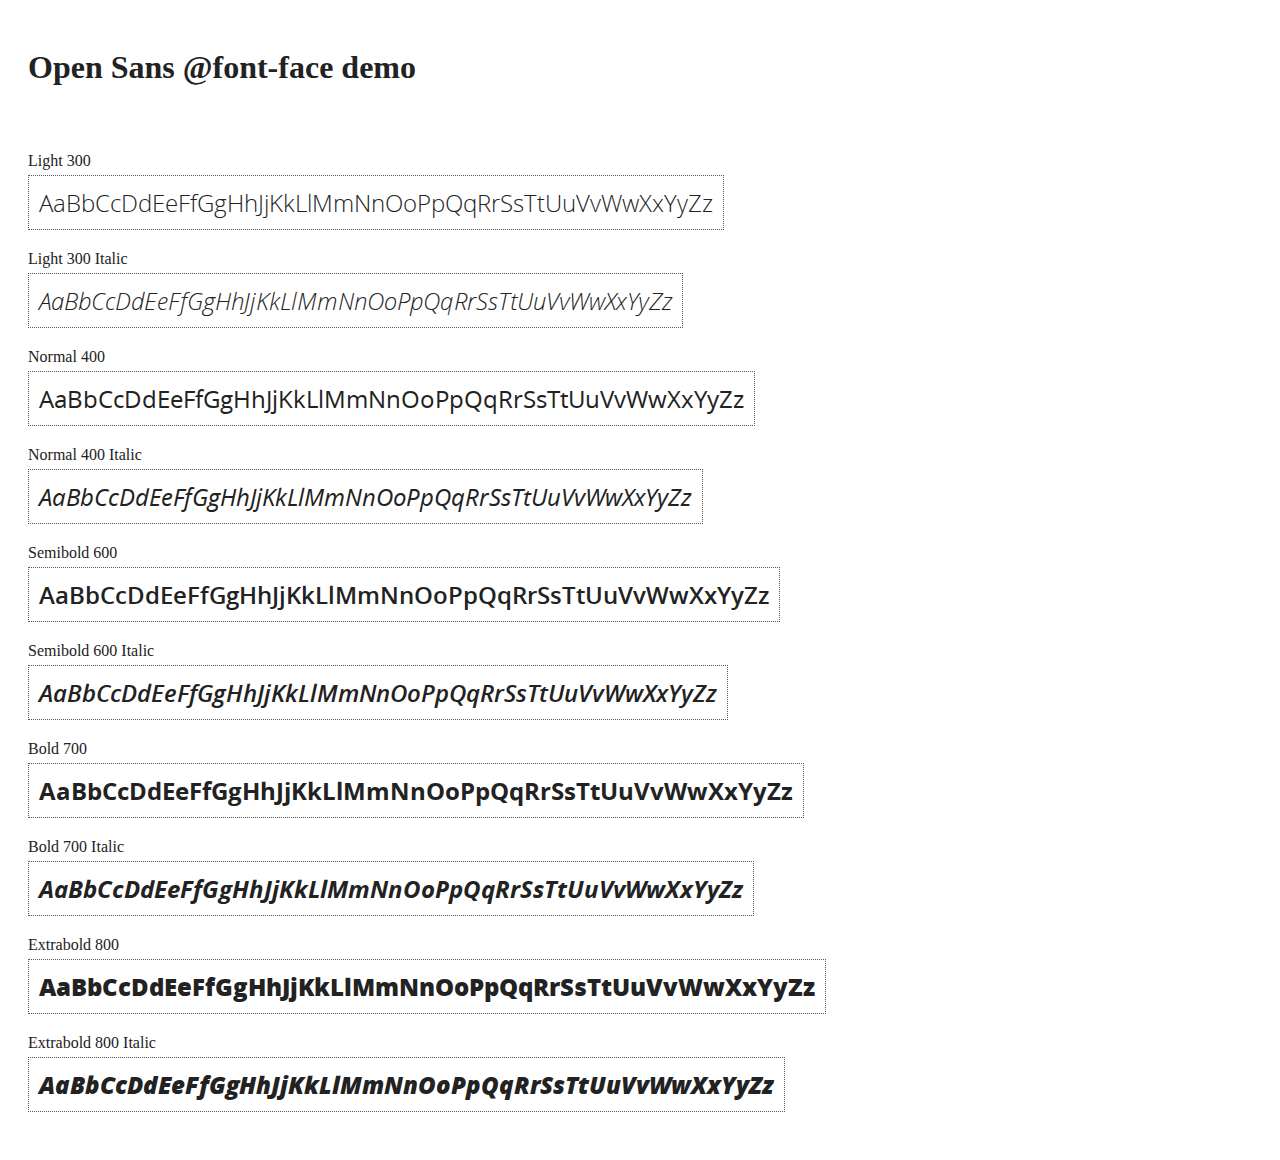
<file: lib/angular/docs/components/open-sans-fontface-1.0.4/index.html>
<!DOCTYPE html>
<html>
	<head>
		<title>Open Sans @font-face demo</title>
		<meta charset="UTF-8" />
		<link rel="stylesheet" href="open-sans.css" type="text/css" />
		<style>
		body {
			padding: 20px;
			color: #222;
			background: #fff;
		}

		span { display: block; }

		.font-demo {
			display: inline-block;
			margin: 5px 0 20px;
			padding: 10px;
			border: 1px dotted #555;
			font-family: 'Open Sans';
			font-size: 24px;
		}
		</style>
	</head>
	<body>
		<h1>Open Sans @font-face demo</h1>
		<div style="margin-bottom:20px">
			<iframe src="http://ghbtns.com/github-btn.html?user=FontFaceKit&amp;repo=open-sans&amp;type=watch&amp;count=true"
					style="width:110px;height:20px;border:0"></iframe>
			<iframe src="http://ghbtns.com/github-btn.html?user=FontFaceKit&amp;repo=open-sans&amp;type=fork&amp;count=true"
					style="width:95px;height:20px;border:0"></iframe>
		</div>

		<span>Light 300</span>
		<div class="font-demo" style="font-weight:300">
			AaBbCcDdEeFfGgHhJjKkLlMmNnOoPpQqRrSsTtUuVvWwXxYyZz
		</div>

		<span>Light 300 Italic</span>
		<div class="font-demo" style="font-weight:300;font-style:italic">
			AaBbCcDdEeFfGgHhJjKkLlMmNnOoPpQqRrSsTtUuVvWwXxYyZz
		</div>

		<span>Normal 400</span>
		<div class="font-demo">
			AaBbCcDdEeFfGgHhJjKkLlMmNnOoPpQqRrSsTtUuVvWwXxYyZz
		</div>

		<span>Normal 400 Italic</span>
		<div class="font-demo" style="font-style:italic">
			AaBbCcDdEeFfGgHhJjKkLlMmNnOoPpQqRrSsTtUuVvWwXxYyZz
		</div>

		<span>Semibold 600</span>
		<div class="font-demo" style="font-weight:600">
			AaBbCcDdEeFfGgHhJjKkLlMmNnOoPpQqRrSsTtUuVvWwXxYyZz
		</div>

		<span>Semibold 600 Italic</span>
		<div class="font-demo" style="font-weight:600;font-style:italic">
			AaBbCcDdEeFfGgHhJjKkLlMmNnOoPpQqRrSsTtUuVvWwXxYyZz
		</div>

		<span>Bold 700</span>
		<div class="font-demo" style="font-weight:700">
			AaBbCcDdEeFfGgHhJjKkLlMmNnOoPpQqRrSsTtUuVvWwXxYyZz
		</div>

		<span>Bold 700 Italic</span>
		<div class="font-demo" style="font-weight:700;font-style:italic">
			AaBbCcDdEeFfGgHhJjKkLlMmNnOoPpQqRrSsTtUuVvWwXxYyZz
		</div>

		<span>Extrabold 800</span>
		<div class="font-demo" style="font-weight:800">
			AaBbCcDdEeFfGgHhJjKkLlMmNnOoPpQqRrSsTtUuVvWwXxYyZz
		</div>

		<span>Extrabold 800 Italic</span>
		<div class="font-demo" style="font-weight:800;font-style:italic">
			AaBbCcDdEeFfGgHhJjKkLlMmNnOoPpQqRrSsTtUuVvWwXxYyZz
		</div>
	</body>
</html>
</file>
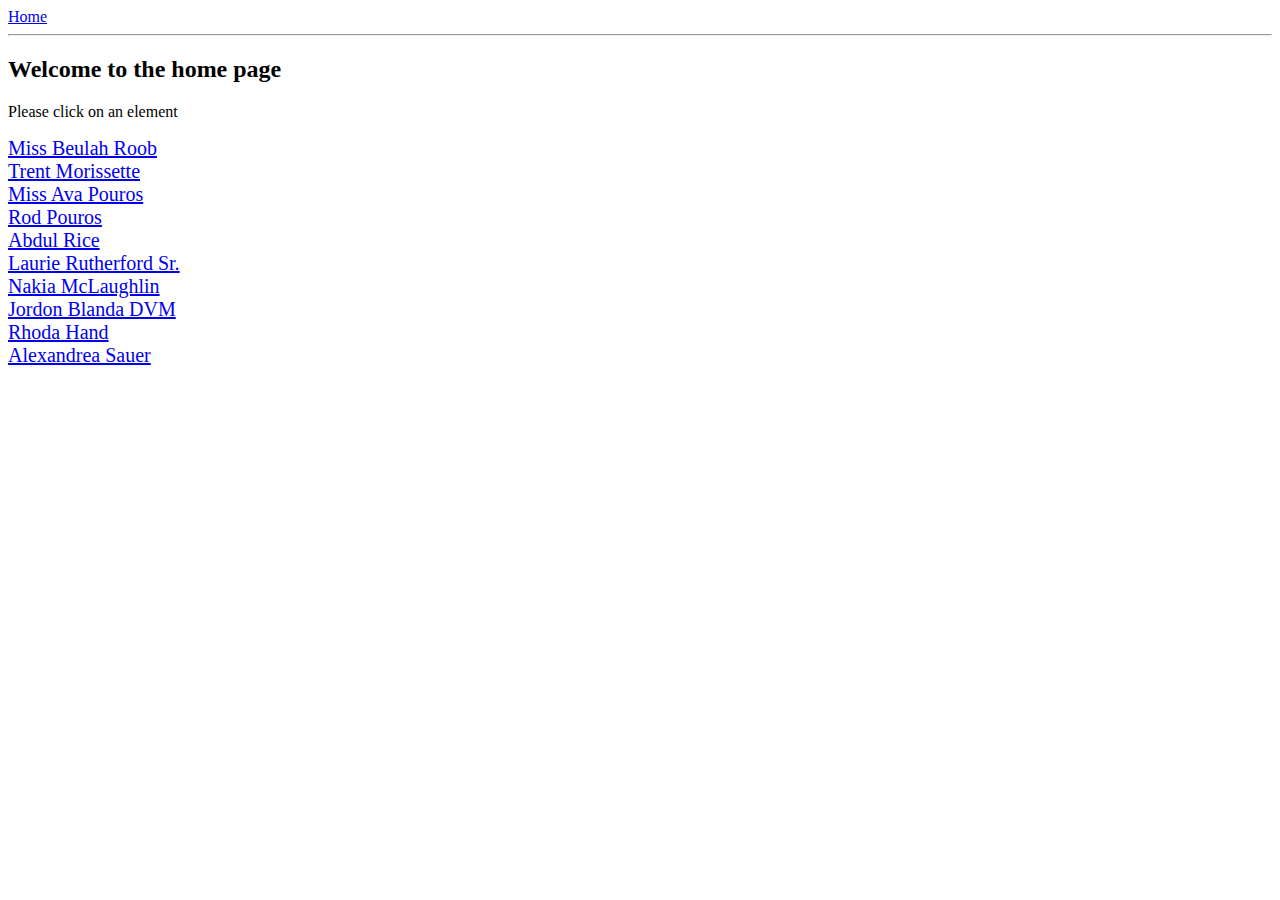
<file: lib/angular/docs/examples/example-anchoringExample/index.html>
<!doctype html>
<html lang="en">
<head>
  <meta charset="UTF-8">
  <title>Example - example-anchoringExample</title>
  <link href="animations.css" rel="stylesheet" type="text/css">
  

  <script src="../../../angular.min.js"></script>
  <script src="../../../angular-animate.js"></script>
  <script src="../../../angular-route.js"></script>
  <script src="script.js"></script>
  

  
</head>
<body ng-app="anchoringExample">
  <a href="#/">Home</a>
<hr />
<div class="view-container">
  <div ng-view class="view"></div>
</div>
</body>
</html>
</file>
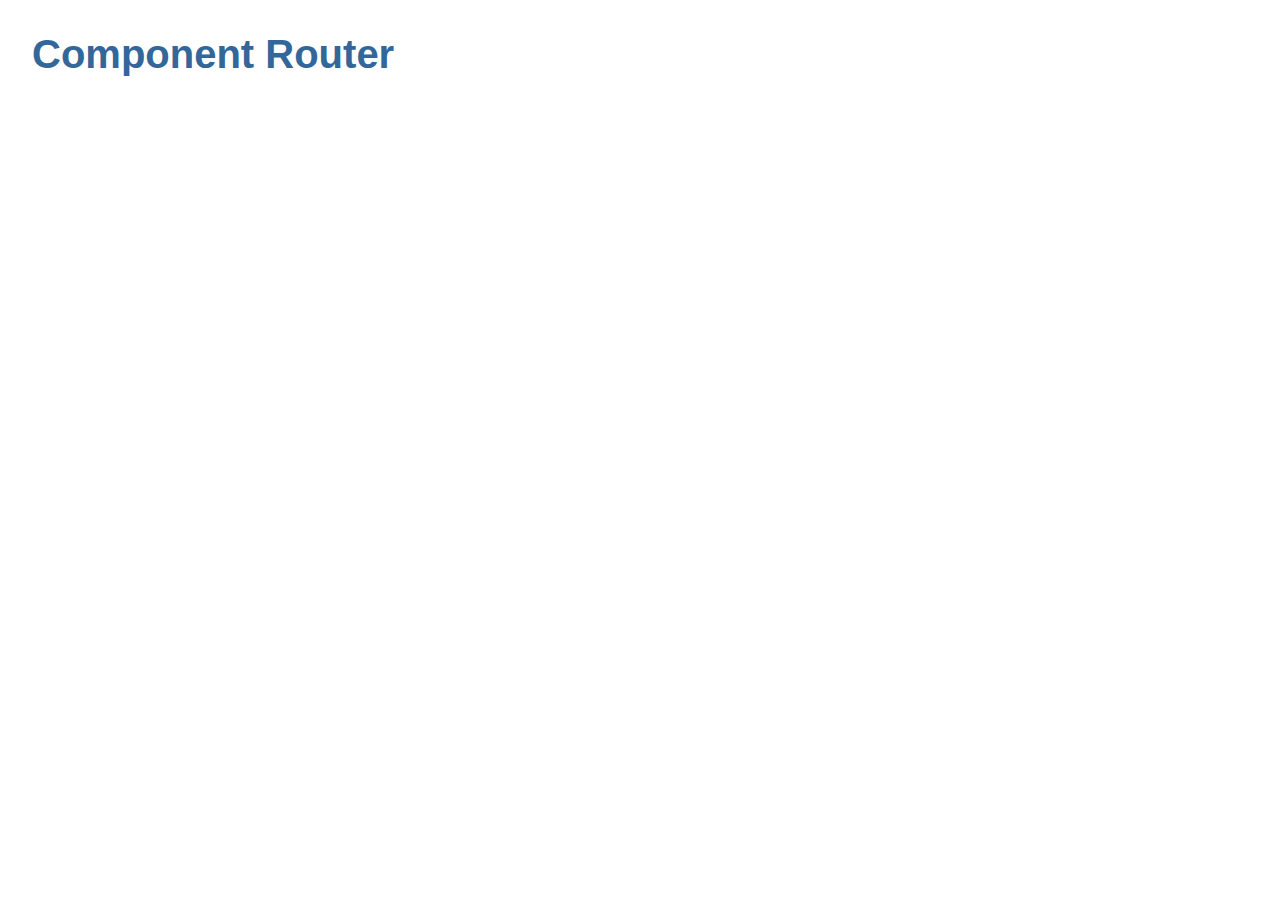
<file: lib/angular/docs/examples/example-componentRouter/index.html>
<!doctype html>
<html lang="en">
<head>
  <meta charset="UTF-8">
  <title>Example - example-componentRouter</title>
  <link href="styles.css" rel="stylesheet" type="text/css">
  

  <script src="../../../angular.min.js"></script>
  <script src="app.js"></script>
  <script src="heroes.js"></script>
  <script src="crisis.js"></script>
  <script src="dialog.js"></script>
  

  <script type="text/javascript">
    angular.element(document.getElementsByTagName('head')).append(angular.element('<base href="' + window.location.pathname + '" />'));
  </script>
</head>
<body ng-app="app">
  <h1 class="title">Component Router</h1>
<app></app>

<!-- Load up the router library - normally you might use npm and host it locally -->
<script src="https://npmcdn.com/@angular/router@0.2.0/angular1/angular_1_router.js"></script>
</body>
</html>
</file>
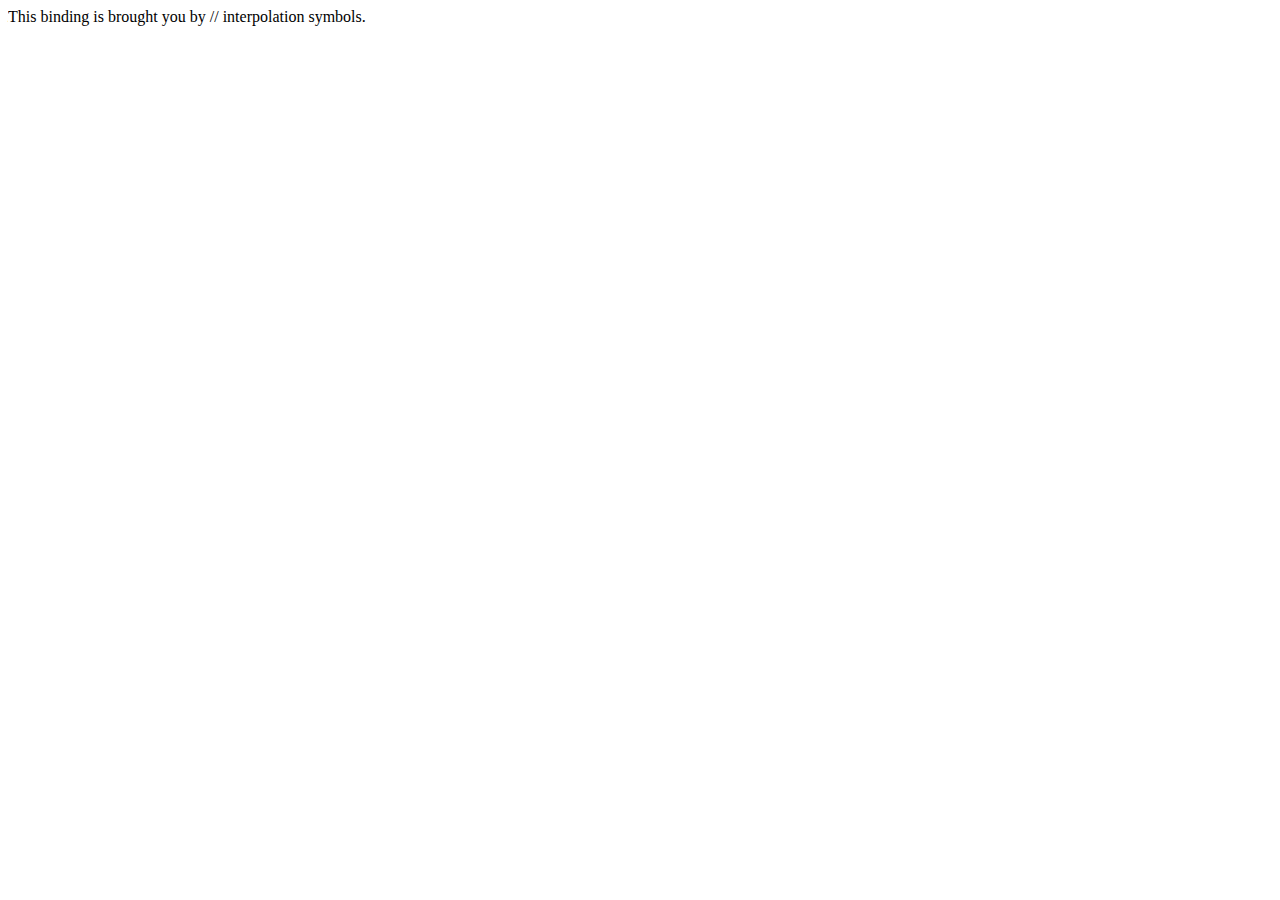
<file: lib/angular/docs/examples/example-custom-interpolation-markup/index.html>
<!doctype html>
<html lang="en">
<head>
  <meta charset="UTF-8">
  <title>Example - example-custom-interpolation-markup</title>
  

  <script src="../../../angular.min.js"></script>
  

  
</head>
<body ng-app="customInterpolationApp">
  <script>
  var customInterpolationApp = angular.module('customInterpolationApp', []);

  customInterpolationApp.config(function($interpolateProvider) {
    $interpolateProvider.startSymbol('//');
    $interpolateProvider.endSymbol('//');
  });


  customInterpolationApp.controller('DemoController', function() {
      this.label = "This binding is brought you by // interpolation symbols.";
  });
</script>
<div ng-controller="DemoController as demo">
    //demo.label//
</div>
</body>
</html>
</file>
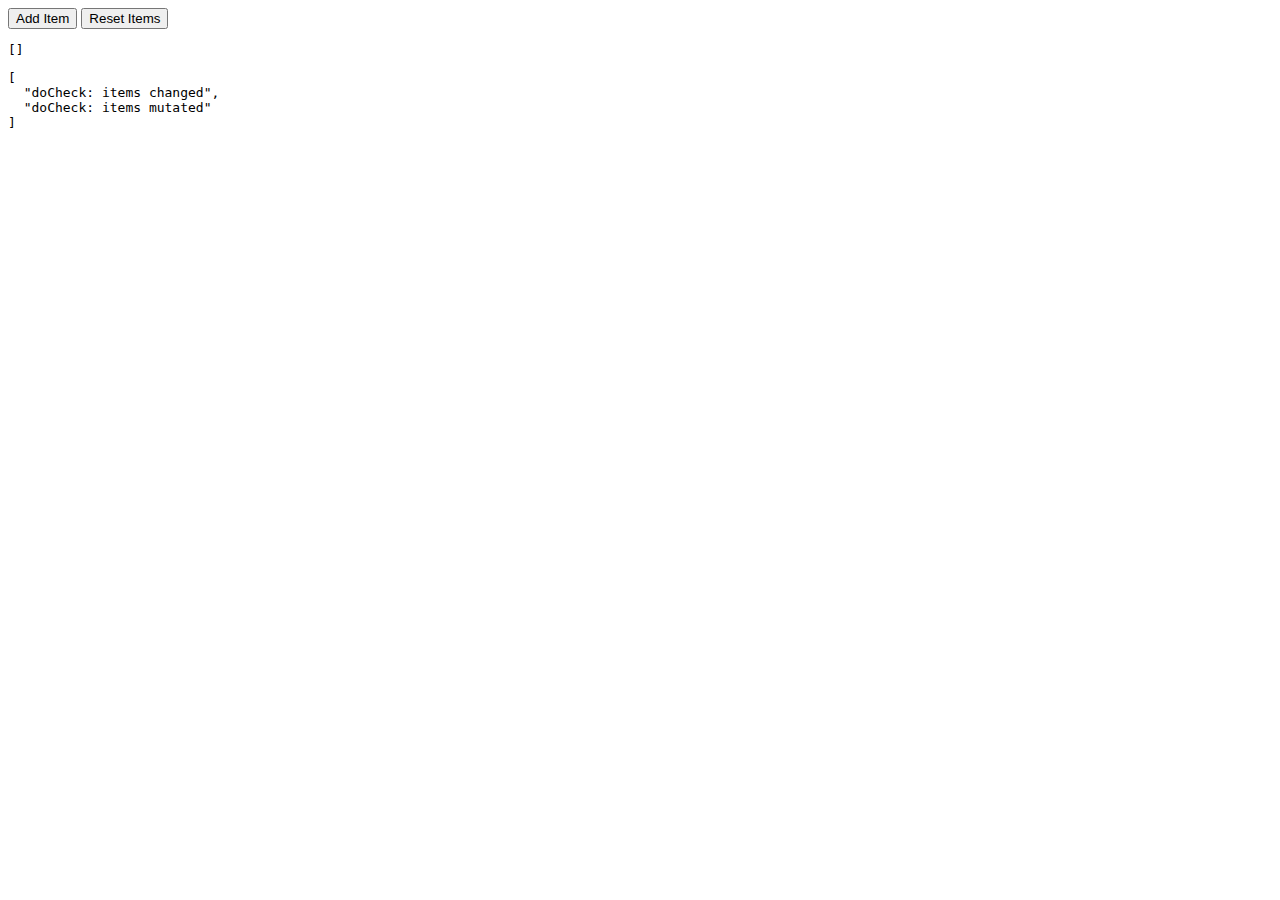
<file: lib/angular/docs/examples/example-doCheckArrayExample/index.html>
<!doctype html>
<html lang="en">
<head>
  <meta charset="UTF-8">
  <title>Example - example-doCheckArrayExample</title>
  

  <script src="../../../angular.min.js"></script>
  <script src="app.js"></script>
  

  
</head>
<body ng-app="do-check-module">
  <div ng-init="items = []">
  <button ng-click="items.push(items.length)">Add Item</button>
  <button ng-click="items = []">Reset Items</button>
  <pre>{{ items }}</pre>
  <test items="items"></test>
</div>
</body>
</html>
</file>
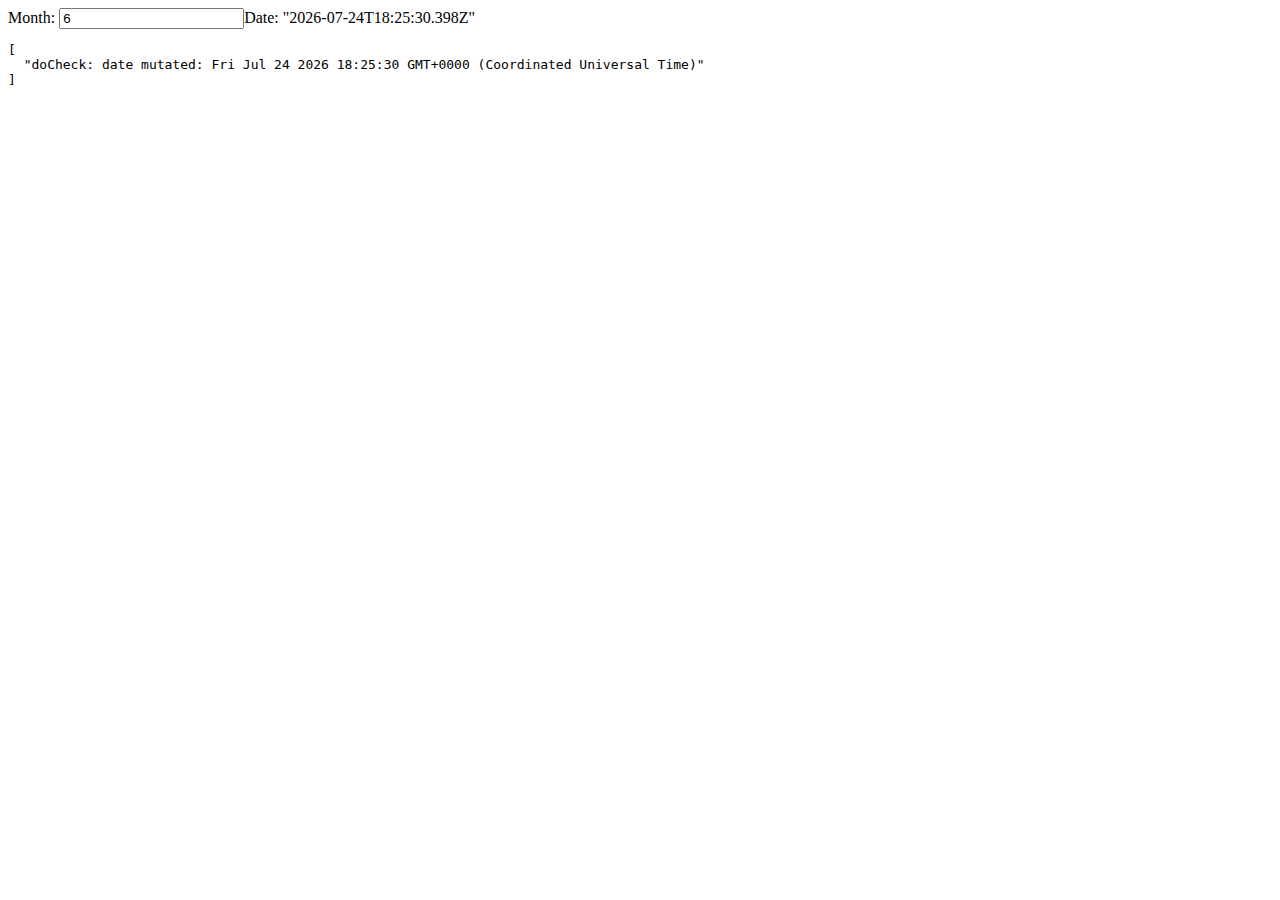
<file: lib/angular/docs/examples/example-doCheckDateExample/index.html>
<!doctype html>
<html lang="en">
<head>
  <meta charset="UTF-8">
  <title>Example - example-doCheckDateExample</title>
  

  <script src="../../../angular.min.js"></script>
  <script src="app.js"></script>
  

  
</head>
<body ng-app="do-check-module">
  <app></app>
</body>
</html>
</file>
<file: lib/angular/docs/components/open-sans-fontface-1.0.4/open-sans.css>
/* Open Sans @font-face kit */

/* BEGIN Light */
@font-face {
  font-family: 'Open Sans';
  src: url('fonts/Light/OpenSans-Light.eot');
  src: url('fonts/Light/OpenSans-Light.eot?#iefix') format('embedded-opentype'),
       url('fonts/Light/OpenSans-Light.woff') format('woff'),
       url('fonts/Light/OpenSans-Light.ttf') format('truetype'),
       url('fonts/Light/OpenSans-Light.svg#OpenSansLight') format('svg');
  font-weight: 300;
  font-style: normal;
}
/* END Light */

/* BEGIN Light Italic */
@font-face {
  font-family: 'Open Sans';
  src: url('fonts/LightItalic/OpenSans-LightItalic.eot');
  src: url('fonts/LightItalic/OpenSans-LightItalic.eot?#iefix') format('embedded-opentype'),
       url('fonts/LightItalic/OpenSans-LightItalic.woff') format('woff'),
       url('fonts/LightItalic/OpenSans-LightItalic.ttf') format('truetype'),
       url('fonts/LightItalic/OpenSans-LightItalic.svg#OpenSansLightItalic') format('svg');
  font-weight: 300;
  font-style: italic;
}
/* END Light Italic */

/* BEGIN Regular */
@font-face {
  font-family: 'Open Sans';
  src: url('fonts/Regular/OpenSans-Regular.eot');
  src: url('fonts/Regular/OpenSans-Regular.eot?#iefix') format('embedded-opentype'),
       url('fonts/Regular/OpenSans-Regular.woff') format('woff'),
       url('fonts/Regular/OpenSans-Regular.ttf') format('truetype'),
       url('fonts/Regular/OpenSans-Regular.svg#OpenSansRegular') format('svg');
  font-weight: normal;
  font-style: normal;
}
/* END Regular */

/* BEGIN Italic */
@font-face {
  font-family: 'Open Sans';
  src: url('fonts/Italic/OpenSans-Italic.eot');
  src: url('fonts/Italic/OpenSans-Italic.eot?#iefix') format('embedded-opentype'),
       url('fonts/Italic/OpenSans-Italic.woff') format('woff'),
       url('fonts/Italic/OpenSans-Italic.ttf') format('truetype'),
       url('fonts/Italic/OpenSans-Italic.svg#OpenSansItalic') format('svg');
  font-weight: normal;
  font-style: italic;
}
/* END Italic */

/* BEGIN Semibold */
@font-face {
  font-family: 'Open Sans';
  src: url('fonts/Semibold/OpenSans-Semibold.eot');
  src: url('fonts/Semibold/OpenSans-Semibold.eot?#iefix') format('embedded-opentype'),
       url('fonts/Semibold/OpenSans-Semibold.woff') format('woff'),
       url('fonts/Semibold/OpenSans-Semibold.ttf') format('truetype'),
       url('fonts/Semibold/OpenSans-Semibold.svg#OpenSansSemibold') format('svg');
  font-weight: 600;
  font-style: normal;
}
/* END Semibold */

/* BEGIN Semibold Italic */
@font-face {
  font-family: 'Open Sans';
  src: url('fonts/SemiboldItalic/OpenSans-SemiboldItalic.eot');
  src: url('fonts/SemiboldItalic/OpenSans-SemiboldItalic.eot?#iefix') format('embedded-opentype'),
       url('fonts/SemiboldItalic/OpenSans-SemiboldItalic.woff') format('woff'),
       url('fonts/SemiboldItalic/OpenSans-SemiboldItalic.ttf') format('truetype'),
       url('fonts/SemiboldItalic/OpenSans-SemiboldItalic.svg#OpenSansSemiboldItalic') format('svg');
  font-weight: 600;
  font-style: italic;
}
/* END Semibold Italic */

/* BEGIN Bold */
@font-face {
  font-family: 'Open Sans';
  src: url('fonts/Bold/OpenSans-Bold.eot');
  src: url('fonts/Bold/OpenSans-Bold.eot?#iefix') format('embedded-opentype'),
       url('fonts/Bold/OpenSans-Bold.woff') format('woff'),
       url('fonts/Bold/OpenSans-Bold.ttf') format('truetype'),
       url('fonts/Bold/OpenSans-Bold.svg#OpenSansBold') format('svg');
  font-weight: bold;
  font-style: normal;
}
/* END Bold */

/* BEGIN Bold Italic */
@font-face {
  font-family: 'Open Sans';
  src: url('fonts/BoldItalic/OpenSans-BoldItalic.eot');
  src: url('fonts/BoldItalic/OpenSans-BoldItalic.eot?#iefix') format('embedded-opentype'),
       url('fonts/BoldItalic/OpenSans-BoldItalic.woff') format('woff'),
       url('fonts/BoldItalic/OpenSans-BoldItalic.ttf') format('truetype'),
       url('fonts/BoldItalic/OpenSans-BoldItalic.svg#OpenSansBoldItalic') format('svg');
  font-weight: bold;
  font-style: italic;
}
/* END Bold Italic */

/* BEGIN Extrabold */
@font-face {
  font-family: 'Open Sans';
  src: url('fonts/ExtraBold/OpenSans-ExtraBold.eot');
  src: url('fonts/ExtraBold/OpenSans-ExtraBold.eot?#iefix') format('embedded-opentype'),
       url('fonts/ExtraBold/OpenSans-ExtraBold.woff') format('woff'),
       url('fonts/ExtraBold/OpenSans-ExtraBold.ttf') format('truetype'),
       url('fonts/ExtraBold/OpenSans-ExtraBold.svg#OpenSansExtrabold') format('svg');
  font-weight: 800;
  font-style: normal;
}
/* END Extrabold */

/* BEGIN Extrabold Italic */
@font-face {
  font-family: 'Open Sans';
  src: url('fonts/ExtraBoldItalic/OpenSans-ExtraBoldItalic.eot');
  src: url('fonts/ExtraBoldItalic/OpenSans-ExtraBoldItalic.eot?#iefix') format('embedded-opentype'),
       url('fonts/ExtraBoldItalic/OpenSans-ExtraBoldItalic.woff') format('woff'),
       url('fonts/ExtraBoldItalic/OpenSans-ExtraBoldItalic.ttf') format('truetype'),
       url('fonts/ExtraBoldItalic/OpenSans-ExtraBoldItalic.svg#OpenSansExtraboldItalic') format('svg');
  font-weight: 800;
  font-style: italic;
}
/* END Extrabold Italic */
</file>
<file: lib/angular/docs/examples/example-componentRouter/styles.css>
h1 {color: #369; font-family: Arial, Helvetica, sans-serif; font-size: 250%;}
h2 { color: #369; font-family: Arial, Helvetica, sans-serif;  }
h3 { color: #444; font-weight: lighter; }
body { margin: 2em; }
body, input[text], button { color: #888; font-family: Cambria, Georgia; }
button {padding: 0.2em; font-size: 14px}

ul {list-style-type: none; margin-left: 1em; padding: 0; width: 20em;}

li { cursor: pointer; position: relative; left: 0; transition: all 0.2s ease; }
li:hover {color: #369; background-color: #EEE; left: .2em;}

/* route-link anchor tags */
a {padding: 5px; text-decoration: none; font-family: Arial, Helvetica, sans-serif; }
a:visited, a:link {color: #444;}
a:hover {color: white; background-color: #1171a3; }
a.router-link-active {color: white; background-color: #52b9e9; }

.selected { background-color: #EEE; color: #369; }

.badge {
  font-size: small;
  color: white;
  padding: 0.1em 0.7em;
  background-color: #369;
  line-height: 1em;
  position: relative;
  left: -1px;
  top: -1px;
}

crisis-detail input {
  width: 20em;
}
</file>
<file: lib/angular/docs/examples/example-anchoringExample/animations.css>
.record {
  display:block;
  font-size:20px;
}
.profile {
  background:black;
  color:white;
  font-size:100px;
}
.view-container {
  position:relative;
}
.view-container > .view.ng-animate {
  position:absolute;
  top:0;
  left:0;
  width:100%;
  min-height:500px;
}
.view.ng-enter, .view.ng-leave,
.record.ng-anchor {
  transition:0.5s linear all;
}
.view.ng-enter {
  transform:translateX(100%);
}
.view.ng-enter.ng-enter-active, .view.ng-leave {
  transform:translateX(0%);
}
.view.ng-leave.ng-leave-active {
  transform:translateX(-100%);
}
.record.ng-anchor-out {
  background:red;
}
</file>
